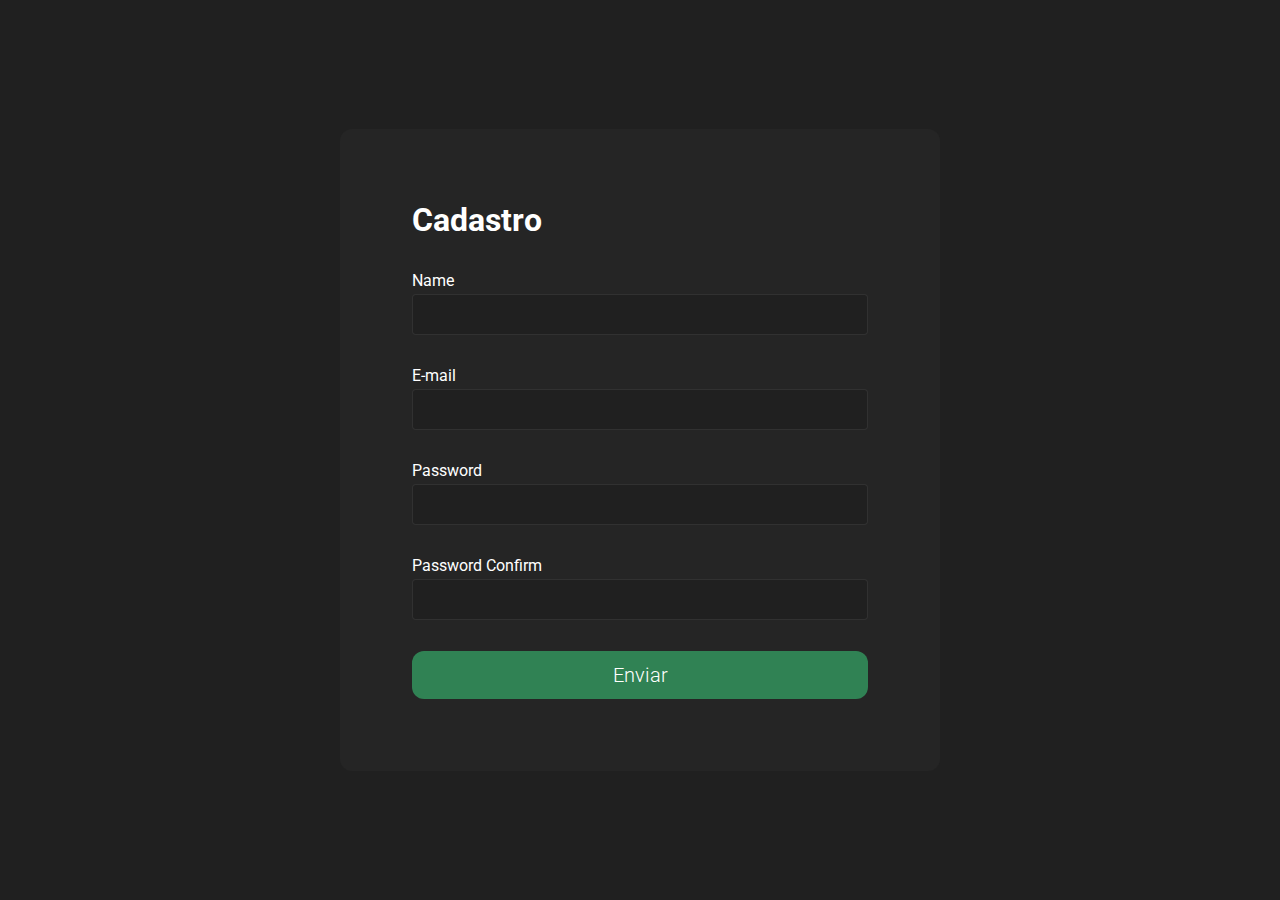
<file: index.html>
<!DOCTYPE html>
<html lang="en">
<head>
    <meta charset="UTF-8">
    <meta http-equiv="X-UA-Compatible" content="IE=edge">
    <meta name="viewport" content="width=device-width, initial-scale=1.0">
    <title>Document</title>
    <link rel="stylesheet" href="style.css">
</head>
<body>

    <form>

        <h1>Cadastro</h1>

        <div class="form-control">

            <label for="userName">Name</label>
            <input type="text" id="userName" minlength="6" required>
            <small>Forneça um nome válido</small>

        </div>

        <div class="form-control">

            <label for="userEmail">E-mail</label>
            <input type="email" pattern="^([a-zA-Z0-9_\-\.]+)@((\[[0-9]{1,3}\.[0-9]{1,3}\.[0-9]{1,3}\.)|(([a-zA-Z0-9\-]+\.)+))([a-zA-Z]{2,4}|[0-9]{1,3})(\]?)$" id="userEmail" name="email" minlength="6" required>
            <small>Forneça um e-mail válido</small> 

        </div>

        <div class="form-control">

            <label for="userPassword">Password</label>
            <input type="password" pattern=".{8,}"   required title="8 characters minimum" id="userPassword" minlength="10" required>
            <small>Forneça uma senha válida</small>

        </div>

        <div class="form-control">

            <label for="userPasswordConfirm">Password Confirm</label>
            <input type="password" pattern=".{8,}"   required title="8 characters minimum" id="userPasswordConfirm" minlength="10" required>
            <small>Forneça uma confirmação de senha válida</small>

        </div>

        <button type="submit" id="createUserButton">Enviar</button>

    </form>


    <script src="./script.js"></script>

</body>
</html>
</file>
<file: style.css>
@import url('https://fonts.googleapis.com/css2?family=Roboto:ital,wght@0,100;0,300;0,400;0,500;0,700;0,900;1,100;1,300;1,400;1,500;1,700;1,900&display=swap');

* {

    padding: 0;
    margin: 0;
    box-sizing: border-box;
    outline: none;
    color: white;
    font-family: 'Roboto', sans-serif;

}

body {

    height: 100vh;
    background-color: #202020;
    display: flex;
    justify-content: center;
    align-items: center;

}

input {

    background-color: #202020;
    border: 1px solid rgba(255, 255, 255, 0.079);
    border-radius: 4px;
    padding: 12px 12px;

}

form {

    width: 600px;
    margin: 0 auto;
    background-color: #252525;
    padding: 72px;
    border-radius: 12px;
    display: flex;
    flex-direction: column;

}

button {

    padding: 12px;
    background-color: #308254;
    border: none;
    border-radius: 12px;
    font-size: 20px;
    font-weight: 300;

}

h1 {

    margin-bottom: 32px;

}

.form-control {

    display: flex;
    flex-direction: column;
    margin-bottom: 12px;
    gap: 4px;

}

.form-control small {

    color: rgb(218, 46, 46);
    opacity: 0;

}

.form-control.error small {

    opacity: 1;

}

.form-control.error input {

    background-color: rgb(63, 32, 32);
    border: 1px solid rgb(218, 46, 46);

}
</file>
